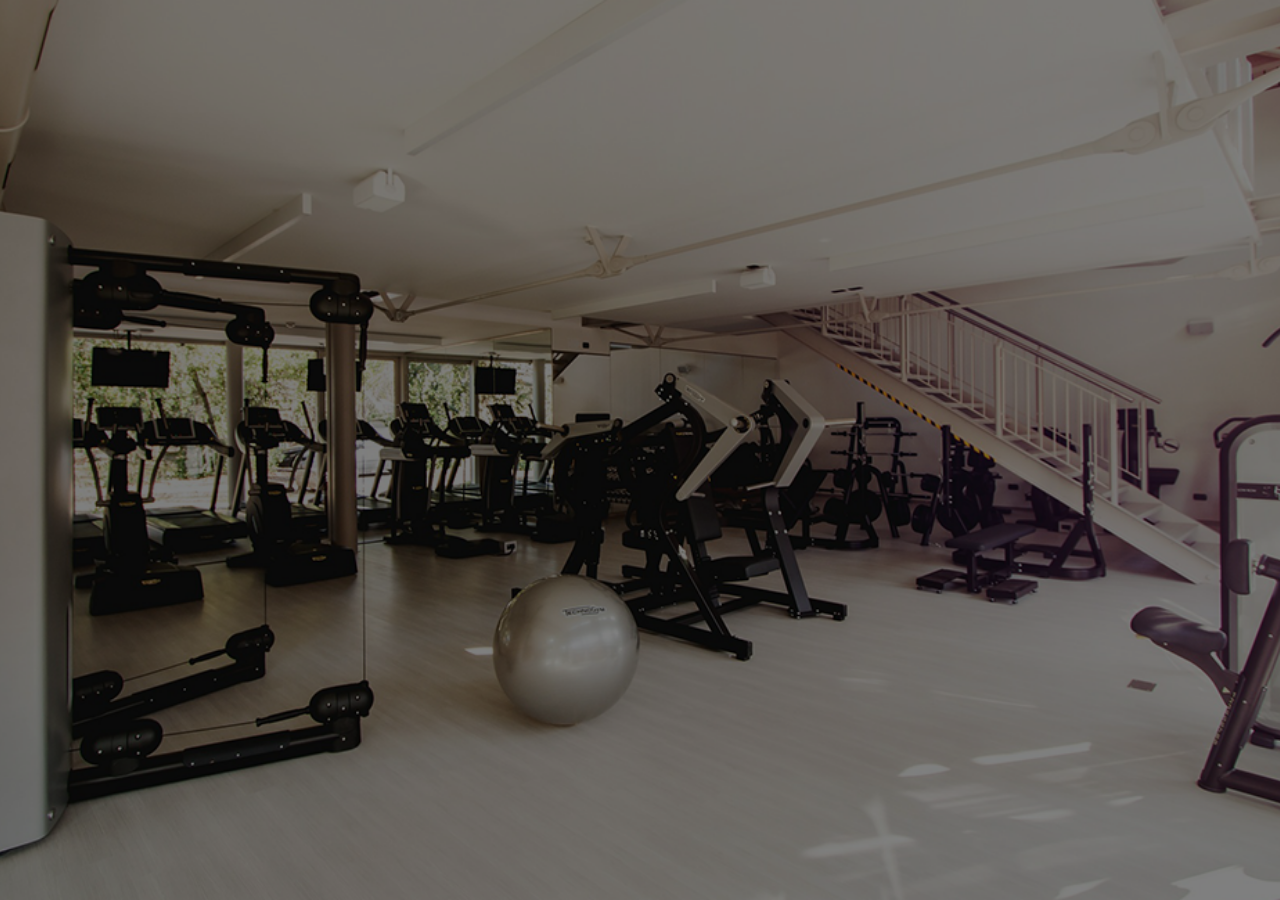
<file: index.html>
<!DOCTYPE html>
<html lang="ru" dir="ltr">
  <head>
    <meta charset="utf-8">
    <title>Fitness</title>
    <meta http-equiv="X-UA-Compatible" content="ie=edge">

    <meta name="viewport" content="width=1100, initial-scale=1.0">

    <link rel="stylesheet" href="css/main.css">

    <link href="https://fonts.googleapis.com/css?family=Open+Sans:300,300i,700" rel="stylesheet">

    <link rel="shortcut icon" href="./favicon.ico" type="image/x-icon">
    <link rel="icon" href="./favicon.ico" type="image/x-icon">

  </head>

  <body>

          <div class="intro">
            <div class="intro__content">
              <img src="./img/mainlogo.png" alt="Логотоп Афродита" class="intro__logo">
              <a href="./main.html" class="intro__button">
                <button type="submit" class="intro__button-submit">Перейти на сайт</button>
              </a>
          </div>

  </body>
</html>
</file>
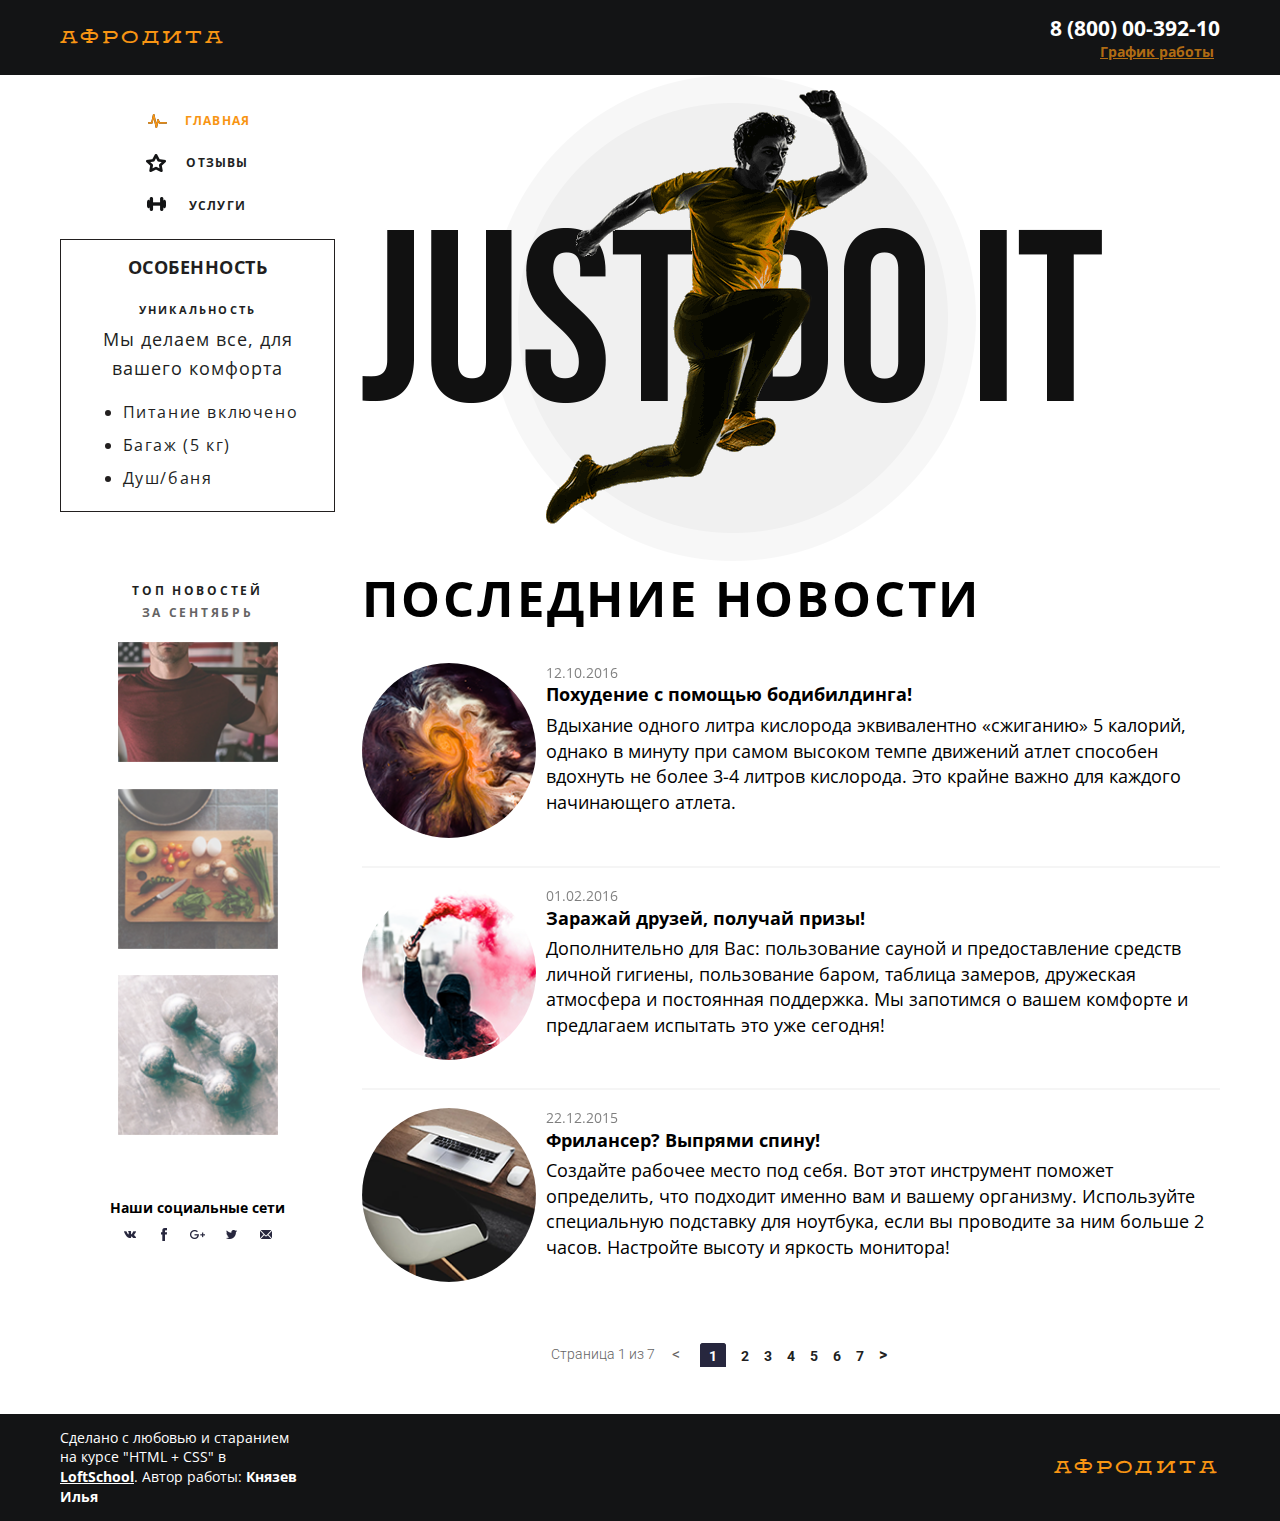
<file: main.html>
<!DOCTYPE html>
<html lang="ru" dir="ltr">
  <head>
    <meta charset="utf-8">
    <title>Afrodita-Fitness</title>
    <meta http-equiv="X-UA-Compatible" content="ie=edge">

    <meta name="viewport" content="width=1100, initial-scale=1.0">

    <link rel="stylesheet" href="css/main.css">

    <link href="https://fonts.googleapis.com/css?family=Open+Sans:300,300i,700" rel="stylesheet">
    <link href="https://fonts.googleapis.com/css?family=Roboto:300,400,500,700" rel="stylesheet">
    <link rel="shortcut icon" href="./favicon.ico" type="image/x-icon">
    <link rel="icon" href="./favicon.ico" type="image/x-icon">

  </head>
  <body>

    <div class="wrapper">

      <header class="header">
        <div class="container header__container">

        <a href="./main.html" class="logo header__logo">Афродита</a>

        <div class="contacts">
          <a href="tel:+7(800)0039210" class="contacts__phone">8 (800) 00-392-10</a>
          <button class="contacts__btn">График работы</button>
          <div class="contacts__wrapper">
            <div class="contacts__block">
              <div class="contacts__block-days">пн-вс: 09:00-20:00</div>
              <div class="contacts__block-lunch">обед: 14:00-14:30</div>
            </div>
          </div>
        </div>


      </div>
      </header>

      <div class="page">
        <div class="container page__container">

        <aside class="sideblock">
          <div class="container sideblock__container">

          <nav class="menu">
            <ul class="menu__list">
              <li class="menu__item menu__item_active">
                <div class="menu__icon menu__icon_main"></div>
                <a href="./main.html" class="menu__link">Главная</a>
              </li>
              <li class="menu__item">
                <div class="menu__icon menu__icon_review"></div>
                <a href="./reviews.html" class="menu__link">Отзывы</a>
              </li>
              <li class="menu__item">
                <div class="menu__icon menu__icon_service"></div>
                <a href="./services.html" class="menu__link">Услуги</a>
              </li>
            </ul>
          </nav>

          <section class="features">
              <h2 class="title features__title">Особенность</h2>
              <ul class="features__list">
                <li class="features__item">
                    <h3 class="features__text-title">Уникальность</h3>
                    <div class="features__text-desc">Мы делаем все, для вашего комфорта</div>
                    <ul class="features__text-list">
                      <li class="features__text-item">Питание включено</li>
                      <li class="features__text-item">Багаж (5 кг)</li>
                      <li class="features__text-item">Душ/баня</li>
                    </ul>
                </li>
              </ul>
          </section>

          <section class="sidebar">
            <div class="side">
              <div class="side__top">
                <h4 class="side__name">Топ новостей</h4>
                <p class="side__desc">За сентябрь</p>
              </div>
              <ul class="side__list">
                <li class="side__item">
                  <a href="#" class="side__link">
                    <div class="side__pic">
                      <img src="./img/layer10.png" alt="Мужчина и штанга" class="side__pic-img">
                    </div>
                  </a>
                </li>
                <li class="side__item">
                  <a href="#" class="side__link">
                    <div class="side__pic">
                      <img src="./img/layer11.png" alt="Еда" class="side__pic-img">
                    </div>
                  </a>
                </li>
                <li class="side__item">
                  <a href="#" class="side__link">
                    <div class="side__pic">
                      <img src="./img/layer12.png" alt="Гантели" class="side__pic-img">
                    </div>
                  </a>
                </li>
              </ul>
            </div>
          </section>

          <div class="smm">
            <p class="smm__text">Наши социальные сети</p>
            <div class="social">
              <ul class="social__list">
                <li class="social__item">
                  <a href="#" alt="Вконтакте" class="social__link social__link_vk"></a>
                </li>
                <li class="social__item">
                  <a href="#" alt="Фейсбук" class="social__link social__link_fb"></a>
                </li>
                <li class="social__item">
                  <a href="#" alt="Гугл" class="social__link social__link_gg"></a>
                </li>
                <li class="social__item">
                  <a href="#" alt="Твиттер" class="social__link social__link_tw"></a>
                </li>
                <li class="social__item">
                  <a href="#" alt="Почта" class="social__link social__link_ml"></a>
                </li>
              </ul>
            </div>

          </div>
        </aside>

        <div class="main main_page">

        <div class="banner">
          <img src="img/main-image.png" alt="Баннер" class="banner__img">
        </div>

        <section class="news">
          <h2 class="news__title">Последние новости</h2>

            <ul class="news__list">
              <li class="news__item">
                <div class="news__avatar">
                  <img src="./img/layer6.png" alt="Картинка раздела" class="news__avatar-pic">
                </div>
                  <div class="news__content">
                    <div class="news__date">12.10.2016</div>
                    <h3 class="news__name">Похудение с помощью бодибилдинга!</h3>
                    <p class="news__text">
                      Вдыхание одного литра кислорода эквивалентно «сжиганию» 5 калорий,
                      однако в минуту при самом высоком темпе движений атлет способен
                      вдохнуть не более 3-4 литров кислорода. Это крайне важно для
                      каждого начинающего атлета.
                    </p>
                  </div>
              </li>
              <li class="news__item">
                <div class="news__avatar">
                  <img src="./img/layer7.png" alt="Картинка раздела" class="news__avatar-pic">
                </div>
                  <div class="news__content">
                     <div class="news__date">01.02.2016</div>
                     <h3 class="news__name">Заражай друзей, получай призы!</h3>
                     <p class="news__text">
                       Дополнительно для Вас: пользование сауной и предоставление
                       средств личной гигиены, пользование баром, таблица замеров,
                       дружеская атмосфера и постоянная поддержка. Мы запотимся о вашем
                       комфорте и предлагаем испытать это уже сегодня!
                     </p>
                  </div>
              </li>
              <li class="news__item">
                  <div class="news__avatar">
                    <img src="./img/layer9.png" alt="Картинка раздела" class="news__avatar-pic">
                  </div>
                  <div class="news__content">
                    <div class="news__date">22.12.2015</div>
                    <h3 class="news__name">Фрилансер? Выпрями спину!</h3>
                    <p class="news__text">
                      Создайте рабочее место под себя. Вот этот инструмент поможет
                      определить, что подходит именно вам и вашему организму.
                      Используйте специальную подставку для ноутбука, если вы проводите
                      за ним больше 2 часов. Настройте высоту и яркость монитора!
                    </p>
                  </div>
              </li>
            </ul>
        </section>

        <div class="pagination">
          <div class="pagination__display">Страница 1 из 7</div>
          <div class="pagination__controlls">
            <a href="" class="pagination__prev"><</a>
            <ul class="pagination__list">
              <li class="pagination__item">
                <a href="#" class="pagination__link pagination__link_active">1</a>
              </li>
              <li class="pagination__item">
                <a href="#" class="pagination__link">2</a>
              </li>
              <li class="pagination__item">
                <a href="#" class="pagination__link">3</a>
              </li>
              <li class="pagination__item">
                <a href="#" class="pagination__link">4</a>
              </li>
              <li class="pagination__item">
                <a href="#" class="pagination__link">5</a>
              </li>
              <li class="pagination__item">
                <a href="#" class="pagination__link">6</a>
              </li>
              <li class="pagination__item">
                <a href="#" class="pagination__link">7</a>
              </li>
            </ul>
            <a href="#" class="pagination__next">></a>
          </div>
        </div>
      </div>
      </div>
      </div>
      <!-- news-section END -->

     </div>
     </div>
    </div>
    </div>
      <footer class="footer">
       <div class="container footer__container">
        <div class="ps">
          <p class="ps__text">Сделано с любовью и старанием на курсе "HTML + CSS" в <a href="https://loftschool.com/"
              class="ps__text-ls">LoftSchool</a>. Автор работы: <span class="ps__text-author">Князев Илья</span>
        </div>

        <a href="./main.html" class="logo footer__logo">Афродита</a>

        </div>
       </div>
      </footer>

    </div>
    <!-- wrapper END -->

  </body>
</html>
</file>
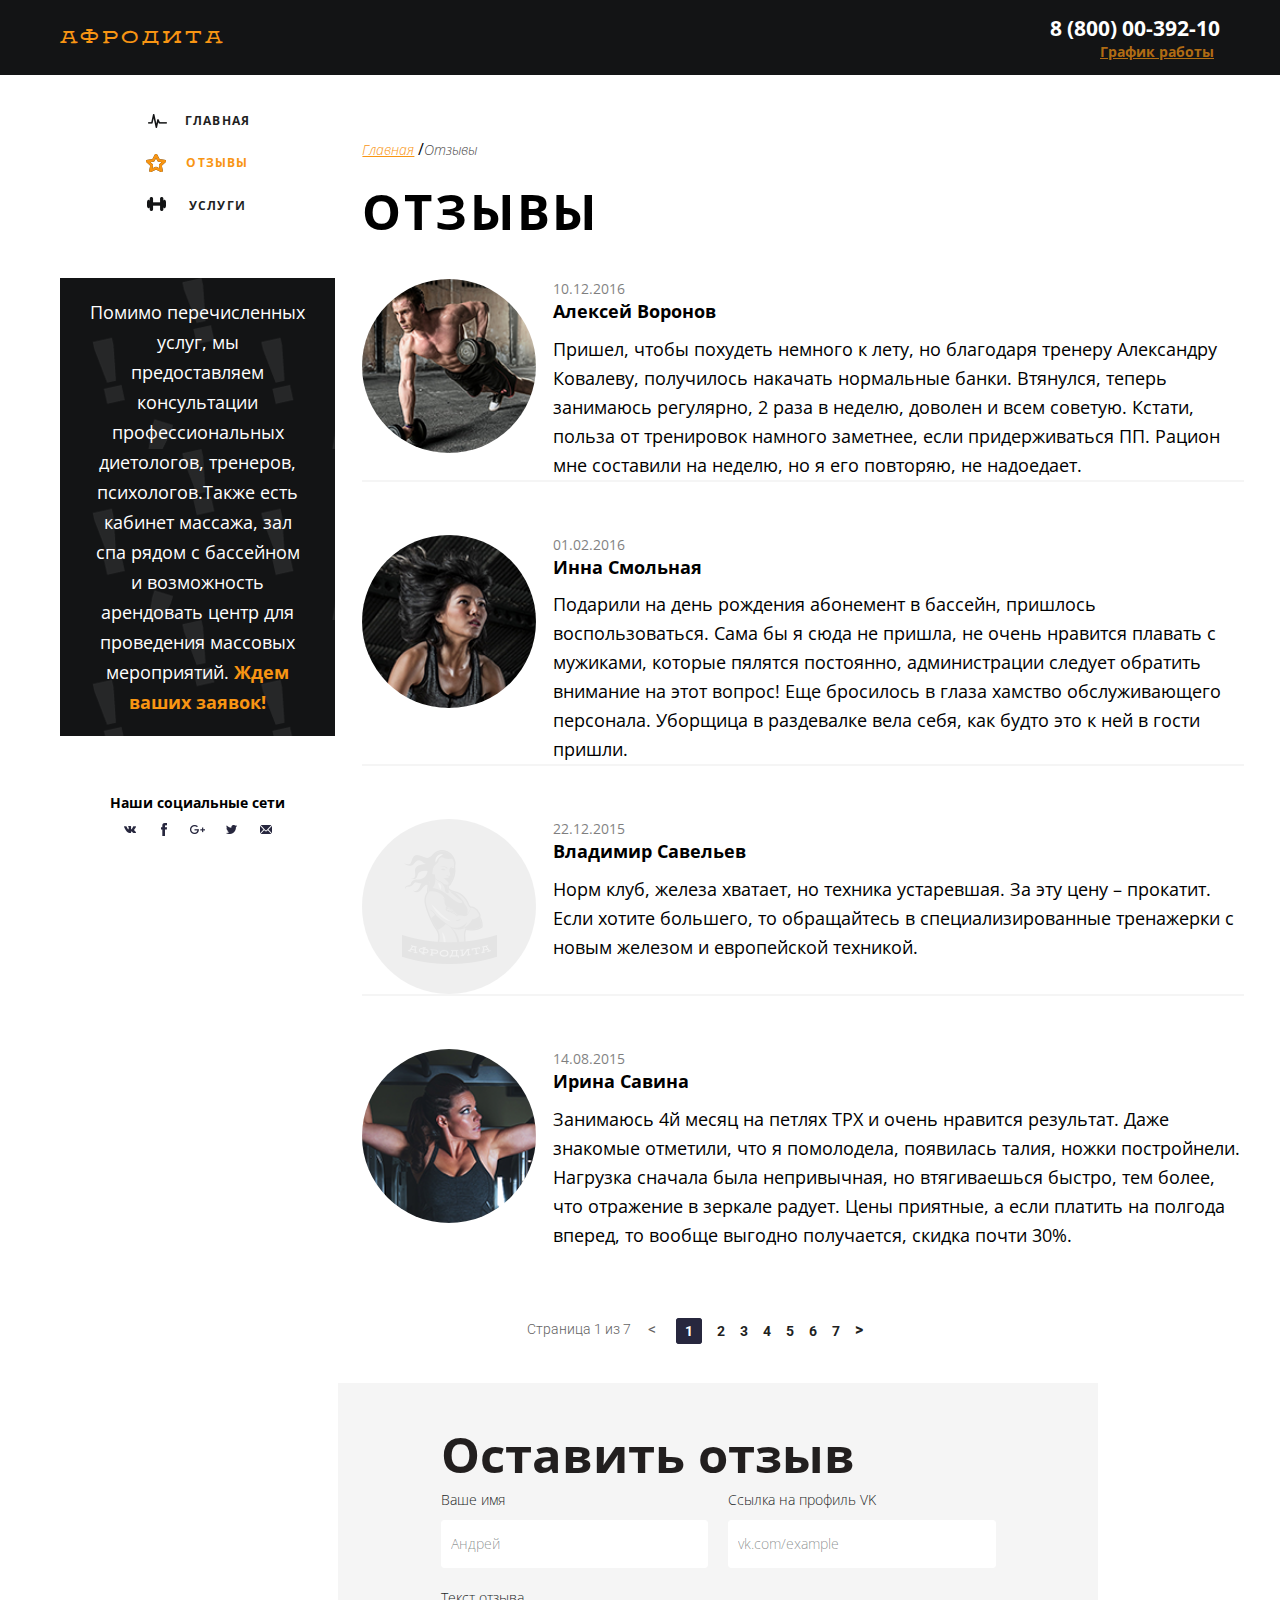
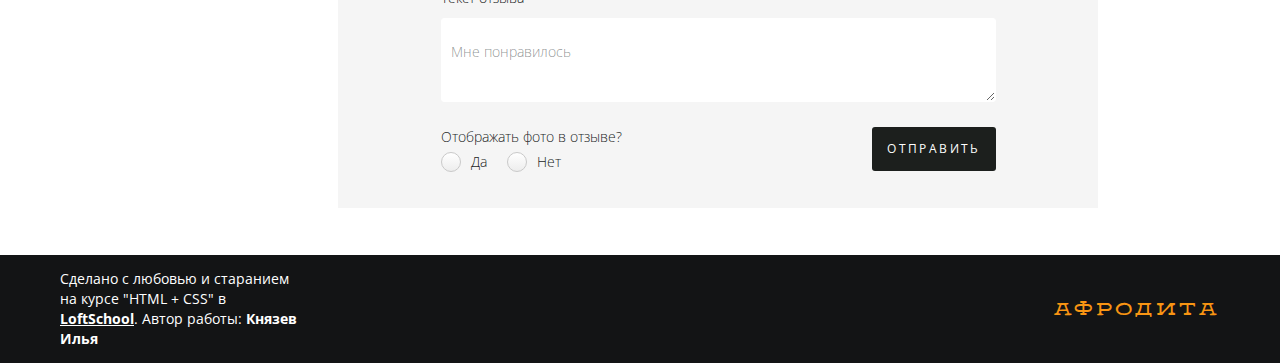
<file: reviews.html>
<!DOCTYPE html>
<html lang="ru" dir="ltr">
  <head>
    <meta charset="utf-8">
    <title>Afrodita-Fitness</title>
    <meta http-equiv="X-UA-Compatible" content="ie=edge">

    <meta name="viewport" content="width=1100, initial-scale=1.0">

    <link rel="stylesheet" href="css/main.css">

    <link href="https://fonts.googleapis.com/css?family=Open+Sans:300,300i,700" rel="stylesheet">
    <link href="https://fonts.googleapis.com/css?family=Roboto:300,400,500,700" rel="stylesheet">

    <link rel="shortcut icon" href="./favicon.ico" type="image/x-icon">
    <link rel="icon" href="./favicon.ico" type="image/x-icon">

  </head>
  <body>

    <div class="wrapper">

      <header class="header">
        <div class="container header__container">

        <a href="./main.html" class="logo header__logo">Афродита</a>

        <div class="contacts">
          <a href="tel:+7(800)0039210" class="contacts__phone">8 (800) 00-392-10</a>
          <button class="contacts__btn">График работы</button>
          <div class="contacts__wrapper">
            <div class="contacts__block">
              <div class="contacts__block-days">пн-вс: 09:00-20:00</div>
              <div class="contacts__block-lunch">обед: 14:00-14:30</div>
            </div>
          </div>
        </div>


      </div>
      </header>

      <div class="page">
        <div class="container page__container">

        <aside class="sideblock">
          <div class="container sideblock__container">

          <nav class="menu">
            <ul class="menu__list">
              <li class="menu__item">
                <a href="./main.html" class="menu__link">
                  <div class="menu__icon menu__icon_main"></div>
                  <div class="menu__title">Главная</div>
                </a>
              </li>
              <li class="menu__item  menu__item_active">
                <a href="./reviews.html" class="menu__link">
                  <div class="menu__icon menu__icon_review"></div>
                  <div class="menu__title">Отзывы</div>
                </a>
              </li>
              <li class="menu__item">
                <a href="./services.html" class="menu__link">
                  <div class="menu__icon menu__icon_service"></div>
                  <div class="menu__title">Услуги</div>
                </a>
              </li>
            </ul>
          </nav>

          <aside class="info">
            <div class="info__content">
              <p class="info__text">
                Помимо перечисленных услуг, мы предоставляем консультации профессиональных диетологов, тренеров,
                психологов.Также есть кабинет массажа, зал спа рядом с бассейном и возможность арендовать центр
                для проведения массовых мероприятий.
                <a href="#" class="info__text-phrase">Ждем ваших заявок!</a>
              </p>
            </div>
          </aside>

          <div class="smm">
            <p class="smm__text">Наши социальные сети</p>
            <div class="social">
              <ul class="social__list">
                <li class="social__item">
                  <a href="#" alt="Вконтакте" class="social__link social__link_vk"></a>
                </li>
                <li class="social__item">
                  <a href="#" alt="Фейсбук" class="social__link social__link_fb"></a>
                </li>
                <li class="social__item">
                  <a href="#" alt="Гугл" class="social__link social__link_gg"></a>
                </li>
                <li class="social__item">
                  <a href="#" alt="Твиттер" class="social__link social__link_tw"></a>
                </li>
                <li class="social__item">
                  <a href="#" alt="Почта" class="social__link social__link_ml"></a>
                </li>
              </ul>
            </div>

          </div>
        </aside>

        <div class="main">

          <section class="feedback">

              <nav class="breadcrumbs">
                <div class="container breadcrumbs__container">
                  <ul class="breadcrumbs__list">
                    <li class="breadcrumbs__item">
                      <a href="./main.html" class="breadcrumbs__link">Главная</a>
                    </li>
                    <li class="breadcrumbs__item breadcrumbs__item_active">
                      <span class="breadcrumbs__link">Отзывы</span>
                    </li>
                  </ul>
              </div>
              </nav>

              <h2 class="feedback__title">Отзывы</h2>

                <ul class="feedback__list">
                  <li class="feedback__item">
                    <div class="feedback__avatar">
                      <img src="./img/rev-man.png" alt="Аватар" class="feedback__avatar-pic">
                    </div>
                      <div class="feedback__content">
                        <div class="feedback__date">10.12.2016</div>
                        <h3 class="feedback__name">Алексей Воронов</h3>
                        <p class="feedback__text">
                          Пришел, чтобы похудеть немного к лету, но благодаря тренеру
                          Александру Ковалеву, получилось накачать нормальные банки. Втянулся,
                          теперь занимаюсь регулярно, 2 раза в неделю, доволен и всем советую.
                          Кстати, польза от тренировок намного заметнее, если придерживаться ПП.
                          Рацион мне составили на неделю, но я его повторяю, не надоедает.
                        </p>
                      </div>
                  </li>
                  <li class="feedback__item">
                    <div class="feedback__avatar">
                      <img src="./img/rev-woman.png" alt="Аватар" class="feedback__avatar-pic">
                    </div>
                      <div class="feedback__content">
                         <div class="feedback__date">01.02.2016</div>
                         <h3 class="feedback__name">Инна Смольная</h3>
                         <p class="feedback__text">
                          Подарили на день рождения абонемент в бассейн, пришлось воспользоваться.
                          Сама бы я сюда не пришла, не очень нравится плавать с мужиками, которые пялятся
                          постоянно, администрации следует обратить внимание на этот вопрос! Еще бросилось
                          в глаза хамство обслуживающего персонала. Уборщица в раздевалке вела себя,
                          как будто это к ней в гости пришли.
                         </p>
                      </div>
                  </li>
                  <li class="feedback__item">
                      <div class="feedback__avatar feedback__avatar_no-photo"></div>
                      <div class="feedback__content">
                        <div class="feedback__date">22.12.2015</div>
                        <h3 class="feedback__name">Владимир Савельев</h3>
                        <p class="feedback__text">
                          Норм клуб, железа хватает, но техника устаревшая. За эту цену – прокатит.
                          Если хотите большего, то обращайтесь в специализированные тренажерки с новым железом
                          и европейской техникой.
                        </p>
                      </div>
                  </li>
                  <li class="feedback__item">
                    <div class="feedback__avatar">
                      <img src="./img/rev-woman2.png" alt="Аватар" class="feedback__avatar-pic">
                    </div>
                      <div class="feedback__content">
                        <div class="feedback__date">14.08.2015</div>
                        <h3 class="feedback__name">Ирина Савина</h3>
                        <p class="feedback__text">
                          Занимаюсь 4й месяц на петлях ТРХ и очень нравится результат. Даже
                          знакомые отметили, что я помолодела, появилась талия, ножки постройнели. Нагрузка
                          сначала была непривычная, но втягиваешься быстро, тем более, что отражение в зеркале
                          радует. Цены приятные, а если платить на полгода вперед, то вообще выгодно получается,
                          скидка почти 30%.
                        </p>
                      </div>
                  </li>
                </ul>

          </section>

          <div class="pagination">
            <div class="pagination__display">Страница 1 из 7</div>
              <div class="pagination__controlls">
                <a href="" class="pagination__prev"><</a>
                <ul class="pagination__list">
                  <li class="pagination__item">
                    <a href="#" class="pagination__link pagination__link_active">1</a>
                  </li>
                  <li class="pagination__item">
                    <a href="#" class="pagination__link">2</a>
                  </li>
                  <li class="pagination__item">
                    <a href="#" class="pagination__link">3</a>
                  </li>
                  <li class="pagination__item">
                    <a href="#" class="pagination__link">4</a>
                  </li>
                  <li class="pagination__item">
                    <a href="#" class="pagination__link">5</a>
                  </li>
                  <li class="pagination__item">
                    <a href="#" class="pagination__link">6</a>
                  </li>
                  <li class="pagination__item">
                    <a href="#" class="pagination__link">7</a>
                  </li>
                </ul>
                <a href="#" class="pagination__next">></a>
            </div>
          </div>

          <section class="review-form">
            <div class="container review-form__container">

                <form action="" class="form__elem">
                  <div class="form__title">Оставить отзыв</div>
                  <div class="form__content">
                    <div class="form__row">
                      <label class="form__block">
                        <div class="form__block-title">Ваше имя</div>
                        <input type="text" class="form__input" placeholder="Андрей">
                      </label>
                      <label class="form__block">
                        <div class="form__block-title">Ссылка на профиль VK</div>
                        <input type="text" class="form__input" placeholder="vk.com/example">
                      </label>
                    </div>
                    <div class="form__row">
                      <label class="form__block">
                        <div class="form__block-title">Текст отзыва</div>
                        <textarea name=""class="form__input form__input--textarea" placeholder="Мне понравилось"></textarea>
                      </label>
                    </div>
                  </div>
                  <div class="form__buttons">
                    <div class="form__controls-area">
                      <div class="form-controlls">
                        <div class="form-controlls__title">Отображать фото в отзыве?</div>
                        <div class="form-controlls__buttons">
                          <label class="form-controlls__btn">
                            <input type="radio" name="answer" class="form-controlls__real-radio">
                            <div class="form-controlls__fake-radio"></div>
                            <div class="form-controlls__btn-title">Да</div>
                          </label>
                          <label class="form-controlls__btn">
                            <input type="radio" name="answer" class="form-controlls__real-radio">
                            <div class="form-controlls__fake-radio"></div>
                            <div class="form-controlls__btn-title">Нет</div>
                          </label>
                        </div>
                      </div>
                    </div>
                    <div class="form__buttons-area">
                      <div class="form__buttons-item">
                      <div class="form__buttons-item">
                        <button type="submit" class="btn">Отправить</button>
                      </div>
                    </div>
                  </div>
                </form>

          </div>
        </section>

        </div>
        <!-- page-container end -->


      </div>
      <!-- page END -->
      <footer class="footer">
       <div class="container footer__container">
        <div class="ps">
          <p class="ps__text">Сделано с любовью и старанием на курсе "HTML + CSS" в <a href="https://loftschool.com/"
              class="ps__text-ls">LoftSchool</a>. Автор работы: <span class="ps__text-author">Князев Илья</span>
        </div>

        <a href="./main.html" class="logo footer__logo">Афродита</a>

        </div>
       </div>
      </footer>

    </div>

  </body>
</html>
</file>
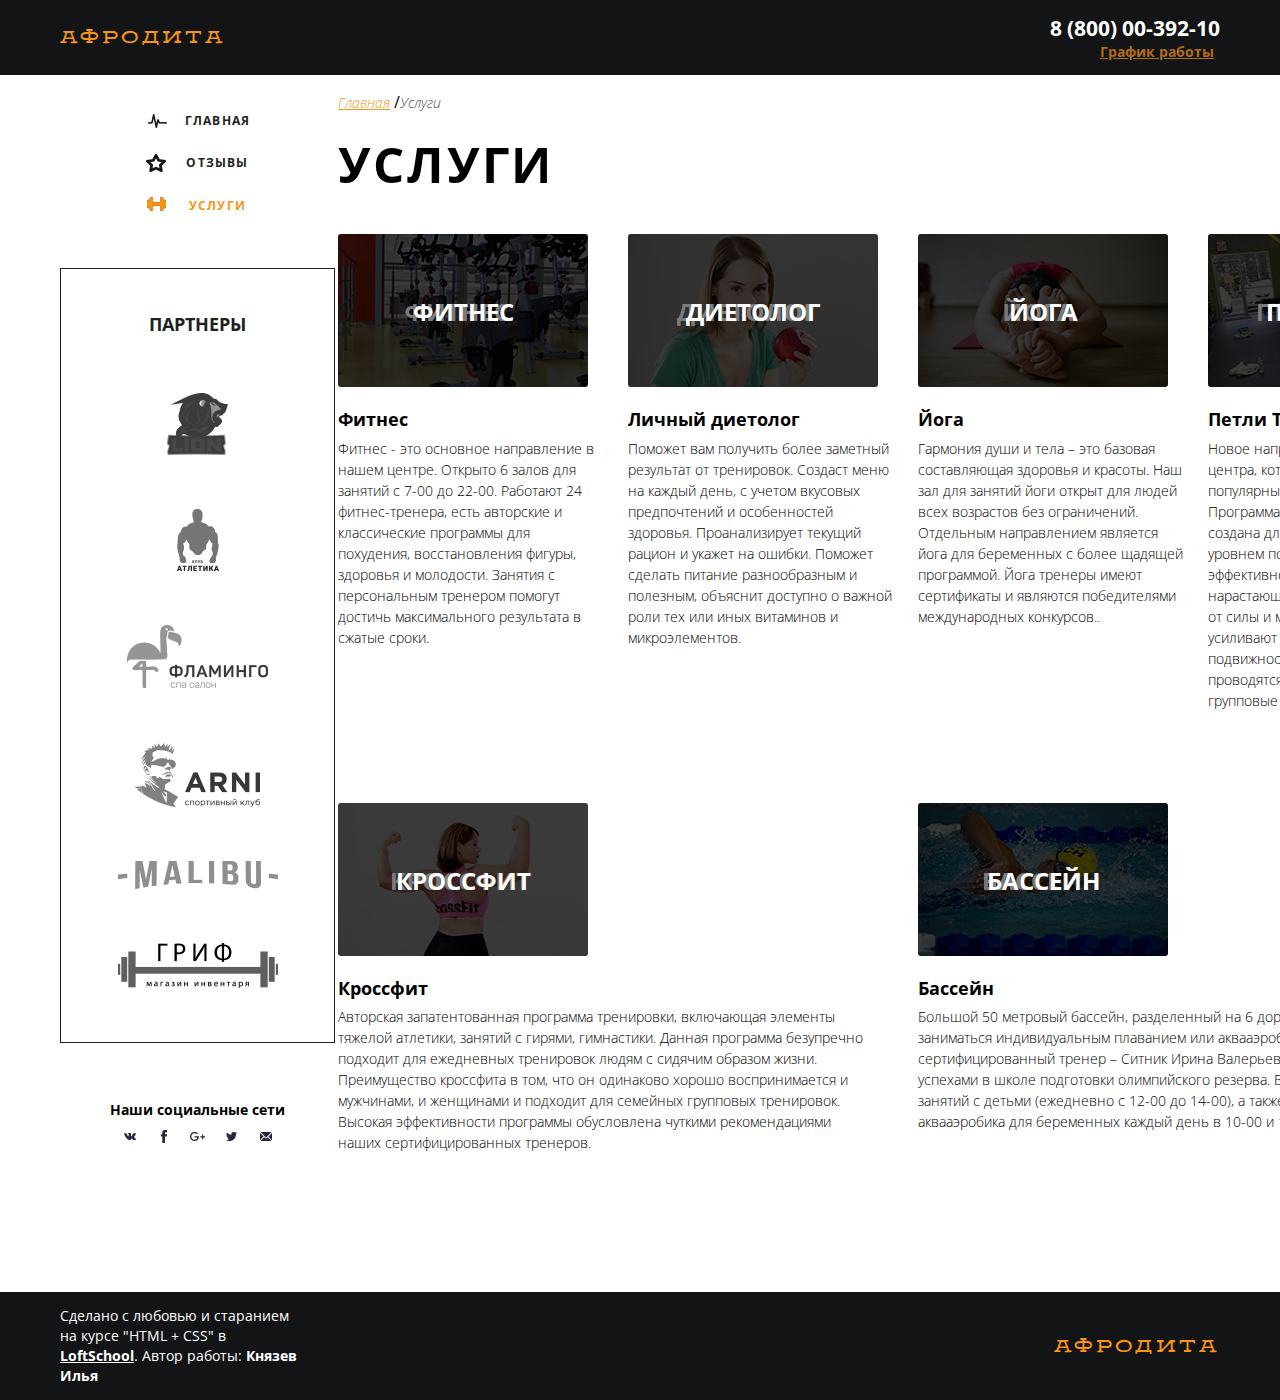
<file: services.html>
<!DOCTYPE html>
<html lang="ru" dir="ltr">
  <head>
    <meta charset="utf-8">
    <title>Afrodita-Fitness</title>
    <meta http-equiv="X-UA-Compatible" content="ie=edge">

    <meta name="viewport" content="width=1100, initial-scale=1.0">

    <link rel="stylesheet" href="css/main.css">

    <link href="https://fonts.googleapis.com/css?family=Open+Sans:300,300i,700" rel="stylesheet">

    <link rel="shortcut icon" href="./favicon.ico" type="image/x-icon">
    <link rel="icon" href="./favicon.ico" type="image/x-icon">

  </head>
  <body>

    <div class="wrapper">

      <header class="header">
        <div class="container header__container">

        <a href="./main.html" class="logo header__logo">Афродита</a>

        <div class="contacts">
          <a href="tel:+7(800)0039210" class="contacts__phone">8 (800) 00-392-10</a>
          <button class="contacts__btn">График работы</button>
          <div class="contacts__wrapper">
            <div class="contacts__block">
              <div class="contacts__block-days">пн-вс: 09:00-20:00</div>
              <div class="contacts__block-lunch">обед: 14:00-14:30</div>
            </div>
          </div>
        </div>


      </div>
      </header>

      <div class="page">
        <div class="container page__container">

        <aside class="sideblock">
          <div class="container sideblock__container">

          <nav class="menu">
            <ul class="menu__list">
              <li class="menu__item">
                <a href="./main.html" class="menu__link">
                  <div class="menu__icon menu__icon_main"></div>
                  <div class="menu__title">Главная</div>
                </a>
              </li>
              <li class="menu__item">
                <a href="./reviews.html" class="menu__link">
                  <div class="menu__icon menu__icon_review"></div>
                  <div class="menu__title">Отзывы</div>
                </a>
              </li>
              <li class="menu__item  menu__item_active">
                <a href="./services.html" class="menu__link">
                  <div class="menu__icon menu__icon_service"></div>
                  <div class="menu__title">Услуги</div>
                </a>
              </li>
            </ul>
          </nav>

          <section class="partners">

            <h2 class="partners__title">Партнеры</h2>

            <ul class="partners__list">

              <li class="partners__item">
                <a href="#" class="partners__link">
                  <img src="./img/lion.png" alt="Логотив Лев" class="partners__logo-pic">
                </a>
              </li>
              <li class="partners__item">
                <a href="#" class="partners__link">
                  <img src="./img/atletica.png" alt="Логотип Атлетика" class="partners__logo-pic">
                </a>
              </li>
              <li class="partners__item">
                <a href="#" class="partners__link">
                  <img src="./img/flamingo.png" alt="Логотип Фламинго" class="partners__logo-pic">
                </a>
              </li>
              <li class="partners__item">
                <a href="#" class="partners__link">
                  <img src="./img/arni.png" alt="Логотип Арнольд" class="partners__logo-pic">
                </a>
              </li>
              <li class="partners__item">
                <a href="#" class="partners__link">
                  <img src="./img/malibu.png" alt="Логотип Малибу" class="partners__logo-pic">
                </a>
              </li>
              <li class="partners__item">
                <a href="#" class="partners__link">
                  <img src="./img/grif.png" alt="Логотип Гриф" class="partners__logo-pic">
                </a>
              </li>

            </ul>

        </section>

        <div class="smm">
          <p class="smm__text">Наши социальные сети</p>
          <div class="social">
            <ul class="social__list">
              <li class="social__item">
                <a href="#" alt="Вконтакте" class="social__link social__link_vk"></a>
              </li>
              <li class="social__item">
                <a href="#" alt="Фейсбук" class="social__link social__link_fb"></a>
              </li>
              <li class="social__item">
                <a href="#" alt="Гугл" class="social__link social__link_gg"></a>
              </li>
              <li class="social__item">
                <a href="#" alt="Твиттер" class="social__link social__link_tw"></a>
              </li>
              <li class="social__item">
                <a href="#" alt="Почта" class="social__link social__link_ml"></a>
              </li>
            </ul>
          </div>

        </div>

        </aside>


        <div class="main">

          <section class="services">

              <nav class="breadcrumbs">
                <div class="container breadcrumbs__container">
                  <ul class="breadcrumbs__list">
                    <li class="breadcrumbs__item">
                      <a href="./main.html" class="breadcrumbs__link">Главная</a>
                    </li>
                    <li class="breadcrumbs__item breadcrumbs__item_active">
                      <span class="breadcrumbs__link">Услуги</span>
                    </li>
                  </ul>
                </div>
              </nav>

              <h2 class="services__title">Услуги</h2>

              <ul class="services__list">
                <li class="services__item">
                  <div class="services__cover">
                    <div class="services__image">
                      <img src="./img/fitness.png" alt="Фитнес" class="services__image-pic">
                    </div>
                    <h3 class="services__name-pic">Фитнес</h3>
                  </div>
                  <div class="services__content">
                    <h3 class="services__name">Фитнес</h3>
                    <p class="services__text">
                      Фитнес - это основное направление в нашем центре. Открыто 6 залов
                      для занятий с 7-00 до 22-00. Работают 24 фитнес-тренера, есть авторские
                      и классические программы для похудения, восстановления фигуры, здоровья и молодости.
                      Занятия с персональным тренером помогут достичь максимального результата в сжатые сроки.
                    </p>
                  </div>
                </li>
                <li class="services__item">
                  <div class="services__cover">
                    <div class="services__image">
                      <img src="./img/diet.png" alt="Диетолог" class="services__image-pic">
                    </div>
                    <h3 class="services__name-pic">Диетолог</h3>
                  </div>
                  <div class="services__content">
                    <h3 class="services__name">Личный диетолог</h3>
                    <p class="services__text">
                      Поможет вам получить более заметный результат от тренировок. Создаст меню на каждый день,
                      с учетом вкусовых предпочтений и особенностей здоровья. Проанализирует текущий рацион и
                      укажет на ошибки. Поможет сделать питание разнообразным и полезным, объяснит доступно о
                      важной роли тех или иных витаминов и микроэлементов.
                    </p>
                  </div>
                </li>
                <li class="services__item">
                  <div class="services__cover">
                    <div class="services__image">
                      <img src="./img/yoga.png" alt="Йога" class="services__image-pic">
                    </div>
                    <h3 class="services__name-pic">Йога</h3>
                  </div>
                  <div class="services__content">
                    <h3 class="services__name">Йога</h3>
                    <p class="services__text">
                      Гармония души и тела – это базовая составляющая здоровья и красоты. Наш зал для занятий йоги
                      открыт для людей всех возрастов без ограничений. Отдельным направлением является йога
                      для беременных с более щадящей программой. Йога тренеры имеют сертификаты и являются
                      победителями международных конкурсов..
                    </p>
                  </div>
                </li>
                <li class="services__item">
                  <div class="services__cover">
                    <div class="services__image">
                      <img src="./img/trx.png" alt="Петли ТРХ" class="services__image-pic">
                    </div>
                    <h3 class="services__name-pic">Петли ТРХ</h3>
                  </div>
                  <div class="services__content">
                    <h3 class="services__name">Петли ТРХ</h3>
                    <p class="services__text">
                      Новое направление для нашего центра, которое стало одним из самых популярных и
                      востребованных. Программа TRX Suspension Training создана для людей с начальным уровнем
                      подготовки и позволяет эффективно тренироваться, используя нарастающую нагрузку, которая
                      зависит от силы и массы человека. Петли усиливают ловкость, гибкость и подвижность.
                      В нашем центре проводятся индивидуальные и групповые тренировки ТРХ.
                    </p>
                  </div>
                </li>
                <li class="services__item">
                  <div class="services__cover">
                    <div class="services__image">
                      <img src="./img/crossfit.png" alt="Кроссфит" class="services__image-pic">
                    </div>
                    <h3 class="services__name-pic">Кроссфит</h3>
                  </div>
                  <div class="services__content">
                    <h3 class="services__name">Кроссфит</h3>
                    <p class="services__text">
                      Авторская запатентованная программа тренировки, включающая элементы тяжелой атлетики,
                      занятий с гирями, гимнастики. Данная программа безупречно подходит для ежедневных
                      тренировок людям с сидячим образом жизни. Преимущество кроссфита в том, что он одинаково
                      хорошо воспринимается и мужчинами, и женщинами и подходит для семейных групповых
                      тренировок. Высокая эффективности программы обусловлена чуткими рекомендациями
                      наших сертифицированных тренеров.
                    </p>
                  </div>
                </li>
                <li class="services__item">
                  <div class="services__cover">
                    <div class="services__image">
                      <img src="./img/swimming.png" alt="Бассейн" class="services__image-pic">
                    </div>
                    <h3 class="services__name-pic">Бассейн</h3>
                  </div>
                  <div class="services__content">
                    <h3 class="services__name">Бассейн</h3>
                    <p class="services__text">
                      Большой 50 метровый бассейн, разделенный на 6 дорожек, позволит заниматься индивидуальным
                      плаванием или аквааэробикой. Занятия проводит сертифицированный тренер – Ситник Ирина
                      Валерьевна, известная своими успехами в школе подготовки олимпийского резерва. В бассейне
                      есть место для занятий с детьми (ежедневно с 12-00 до 14-00), а также проводится
                      аквааэробика для беременных каждый день в 10-00 и 19-00.
                    </p>
                  </div>
                </li>
              </ul>

          </section>

       </div>
       </div>
      <!-- page-container end -->
      </div>
      <!-- page END -->

      <footer class="footer">
       <div class="container footer__container">
        <div class="ps">
          <p class="ps__text">Сделано с любовью и старанием на курсе "HTML + CSS" в <a href="https://loftschool.com/"
              class="ps__text-ls">LoftSchool</a>. Автор работы: <span class="ps__text-author">Князев Илья</span>
        </div>

        <a href="./main.html" class="logo footer__logo">Афродита</a>


       </div>
      </footer>

     </div>

  </body>
</html>
</file>
<file: css/main.css>
@import url('./layout/fonts.css');
@import url('./layout/normalize.css');
@import url('./layout/base.css');

@import url('./blocks/banner.css');
@import url('./blocks/contacts.css');
@import url('./blocks/features.css');
@import url('./blocks/footer.css');
@import url('./blocks/header.css');
@import url('./blocks/logo.css');
@import url('./blocks/menu.css');
@import url('./blocks/news.css');
@import url('./blocks/pagination.css');
@import url('./blocks/ps.css');
@import url('./blocks/sidebar.css');
@import url('./blocks/smm.css');
@import url('./blocks/breadcrumbs.css');
@import url('./blocks/feedback.css');
@import url('./blocks/info.css');
@import url('./blocks/review-form.css');
@import url('./blocks/page.css');
@import url('./blocks/services-style.css');
@import url('./blocks/partners.css');
@import url('./blocks/intro.css');
@import url('./blocks/side-block.css');
</file>
